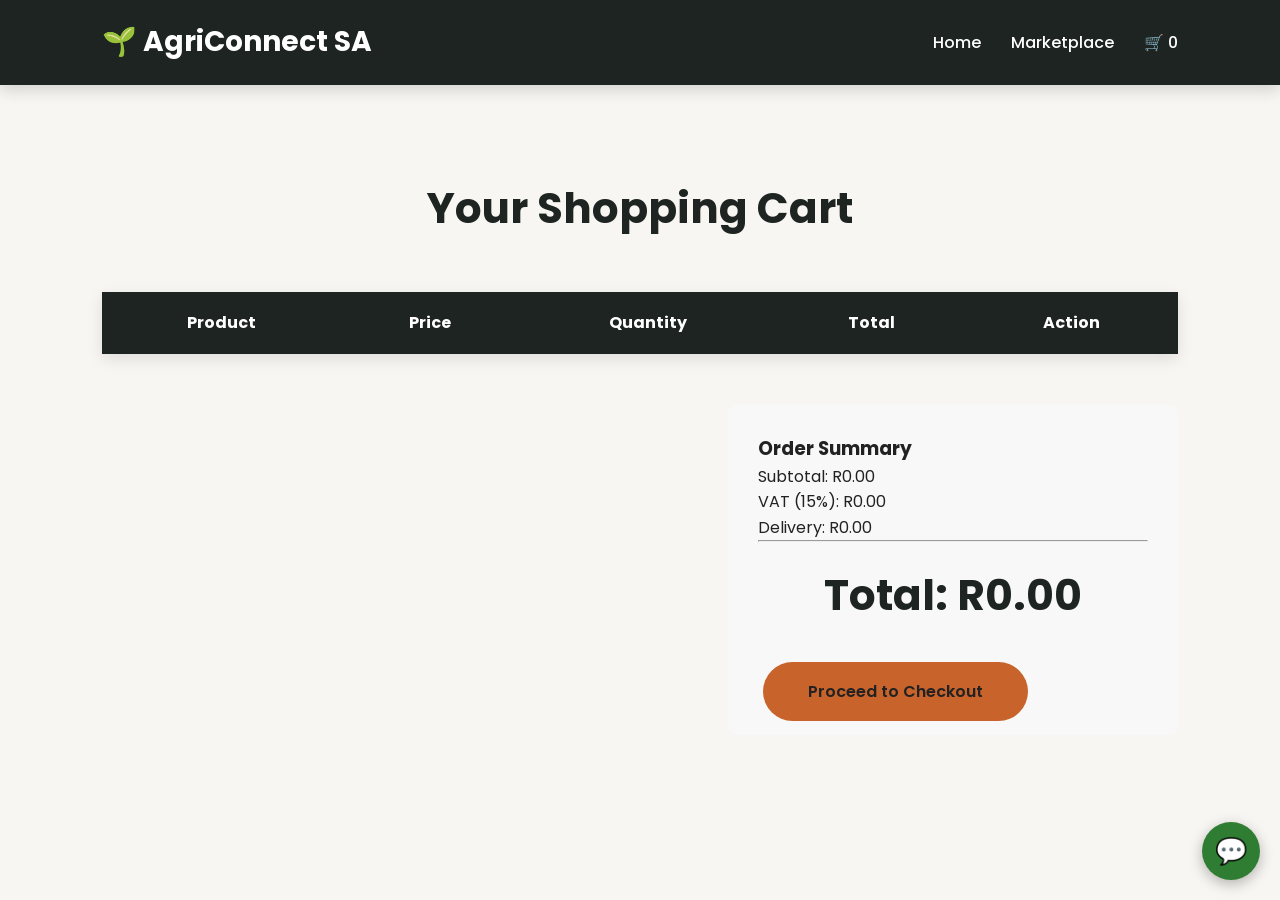
<file: cart.html>
<!DOCTYPE html>
<html lang="en">

<head>

<meta charset="UTF-8">

<meta name="viewport" content="width=device-width, initial-scale=1.0">

<title>Shopping Cart | AgriConnect SA</title>

<link rel="stylesheet" href="css/style.css">

<link rel="stylesheet" href="css/responsive.css">

<link rel="stylesheet" href="css/animations.css">

<link href="https://fonts.googleapis.com/css2?family=Poppins:wght@300;400;500;600;700&display=swap" rel="stylesheet">

<link rel="stylesheet" href="css/chatbot.css">
</head>

<body>

<header>

<div class="logo">
<h2>🌱 AgriConnect SA</h2>
</div>

<nav>

<ul>

<li><a href="index.html">Home</a></li>

<li><a href="products.html">Marketplace</a></li>

<li><a href="cart.html">🛒 <span id="cart-count">0</span></a></li>


</ul>

</nav>

</header>

<section class="featured">

<h2>Your Shopping Cart</h2>

<table class="cart-table">

<thead>

<tr>

<th>Product</th>

<th>Price</th>

<th>Quantity</th>

<th>Total</th>

<th>Action</th>

</tr>

</thead>

<tbody id="cart-items">

</tbody>

</table>

<div class="summary">

<h3>Order Summary</h3>

<p>Subtotal: <span id="subtotal">R0</span></p>

<p>VAT (15%): <span id="vat">R0</span></p>

<p>Delivery: <span id="delivery">R80</span></p>

<hr>

<h2>Total: <span id="grand-total">R0</span></h2>

<a href="checkout.html" class="btn">

Proceed to Checkout

</a>

</div>

</section>

<script src="js/cart.js"></script>

<script src="js/app.js"></script>

<script src="js/chatbot.js"></script>
</body>

</html>
</file>
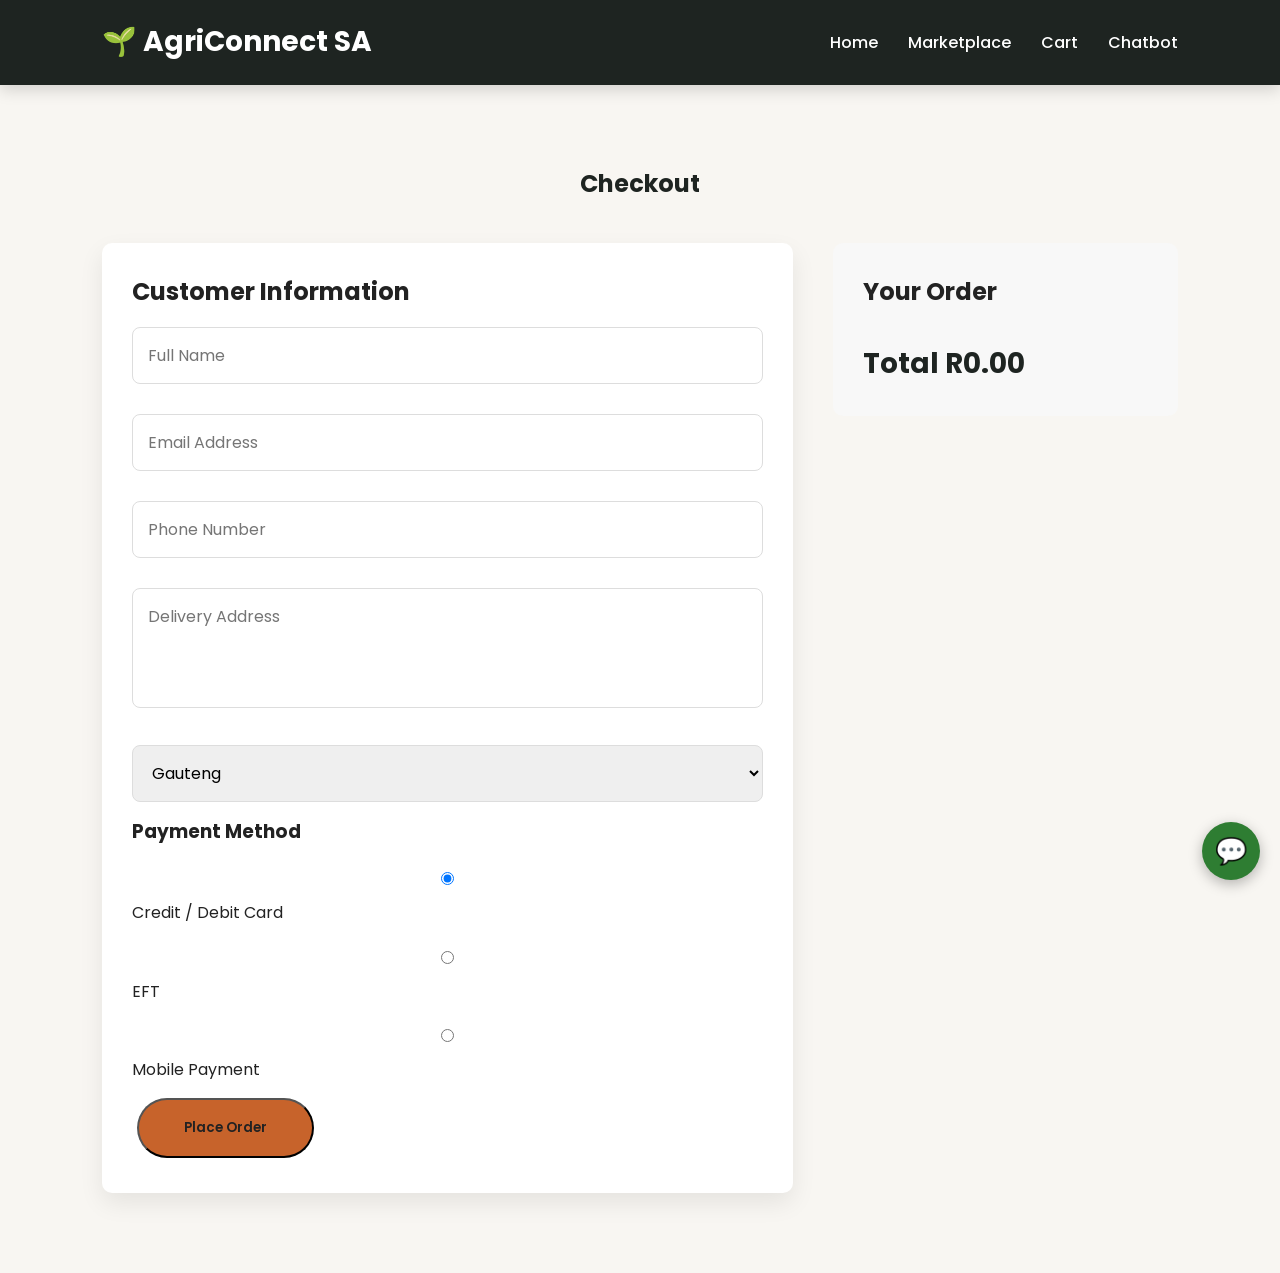
<file: checkout.html>
<!DOCTYPE html>
<html lang="en">

<head>

<meta charset="UTF-8">
<meta name="viewport" content="width=device-width, initial-scale=1.0">

<title>Checkout | AgriConnect SA</title>

<link rel="stylesheet" href="css/style.css">
<link rel="stylesheet" href="css/responsive.css">
<link rel="stylesheet" href="css/animations.css">

<link href="https://fonts.googleapis.com/css2?family=Poppins:wght@300;400;500;600;700&display=swap" rel="stylesheet">

<link rel="stylesheet" href="css/chatbot.css">
</head>

<body>

<header>

<div class="logo">
<h2>🌱 AgriConnect SA</h2>
</div>

<nav>

<ul>

<li><a href="index.html">Home</a></li>
<li><a href="products.html">Marketplace</a></li>
<li><a href="cart.html">Cart</a></li>
<li><a href="CustomerSupportBot.html">Chatbot</a></li>

</ul>

</nav>

</header>

<section class="checkout">

<h1>Checkout</h1>

<div class="checkout-container">

<div class="customer-details">

<h2>Customer Information</h2>

<form id="checkoutForm">

<input
type="text"
id="fullname"
placeholder="Full Name"
required>

<input
type="email"
id="email"
placeholder="Email Address"
required>

<input
type="tel"
id="phone"
placeholder="Phone Number"
required>

<textarea
id="address"
placeholder="Delivery Address"
required></textarea>

<select id="province">

<option>Gauteng</option>

<option>Limpopo</option>

<option>Mpumalanga</option>

<option>Free State</option>

<option>KwaZulu-Natal</option>

<option>Western Cape</option>

<option>Eastern Cape</option>

<option>North West</option>

<option>Northern Cape</option>

</select>

<h3>Payment Method</h3>

<label>

<input type="radio"
name="payment"
checked>

Credit / Debit Card

</label>

<label>

<input type="radio"
name="payment">

EFT

</label>

<label>

<input type="radio"
name="payment">

Mobile Payment

</label>

<button
type="submit"
class="btn">

Place Order

</button>

</form>

</div>

<div class="order-summary">

<h2>Your Order</h2>

<div id="checkout-items"></div>

<h3>Total

<span id="checkout-total">

R0

</span>

</h3>

</div>

</div>

</section>

<script src="js/checkout.js"></script>

<script src="js/app.js"></script>

<script src="js/chatbot.js"></script>
</body>

</html>
</file>
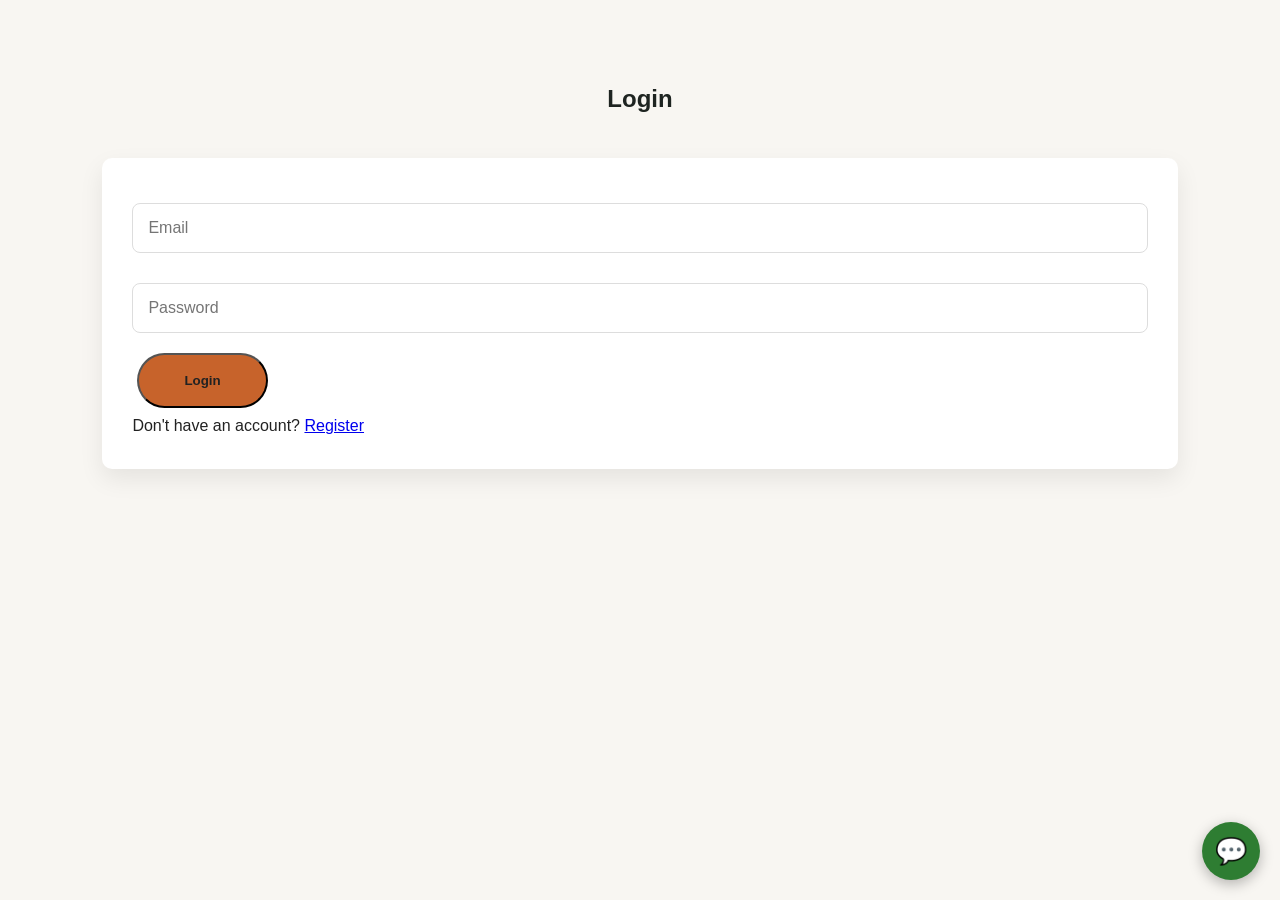
<file: farmers.html>
<!DOCTYPE html>
<html lang="en">

<head>

<meta charset="UTF-8">

<meta name="viewport" content="width=device-width, initial-scale=1.0">

<title>Farmer Dashboard | AgriConnect SA</title>

<link rel="stylesheet" href="css/style.css">
<link rel="stylesheet" href="css/responsive.css">
<link rel="stylesheet" href="css/animations.css">

<link href="https://fonts.googleapis.com/css2?family=Poppins:wght@300;400;500;600;700&display=swap" rel="stylesheet">

<link rel="stylesheet" href="css/chatbot.css">
</head>

<body>

<header>

<div class="logo">
<h2>🌱 AgriConnect SA</h2>
</div>

<nav>

<ul>

<li><a href="index.html">Home</a></li>

<li><a href="products.html">Marketplace</a></li>

<li><a href="farmers.html">Dashboard</a></li>

<li><a href="contact.html">Contact</a></li>

</ul>

</nav>

</header>

<section class="dashboard">

<h1>Farmer Dashboard</h1>

<div class="dashboard-cards">

<div class="card">

<h2 id="productsCount">0</h2>

<p>Products Listed</p>

</div>

<div class="card">

<h2>R245 000</h2>

<p>Monthly Sales</p>

</div>

<div class="card">

<h2>150</h2>

<p>Orders</p>

</div>

<div class="card">

<h2>4.9 ★</h2>

<p>Farmer Rating</p>

</div>

</div>

<div class="add-product">

<h2>Add Product</h2>

<form id="productForm">

<input
type="text"
id="productName"
placeholder="Product Name"
required>

<input
type="number"
id="productPrice"
placeholder="Price"
required>

<input
type="number"
id="productQuantity"
placeholder="Quantity"
required>

<select id="category">

<option>Vegetables</option>

<option>Fruit</option>

<option>Livestock</option>

<option>Equipment</option>

</select>

<textarea
id="description"
placeholder="Product Description"></textarea>

<input
type="file"
id="image">

<button class="btn">

Add Product

</button>

</form>

</div>

<h2 style="margin-top:60px;">
My Products
</h2>

<table class="cart-table">

<thead>

<tr>

<th>Product</th>

<th>Category</th>

<th>Price</th>

<th>Quantity</th>

<th>Action</th>

</tr>

</thead>

<tbody id="farmerProducts">

</tbody>

</table>

</section>

<script src="js/farmers.js"></script>

<script src="js/chatbot.js"></script>
</body>

</html>
</file>
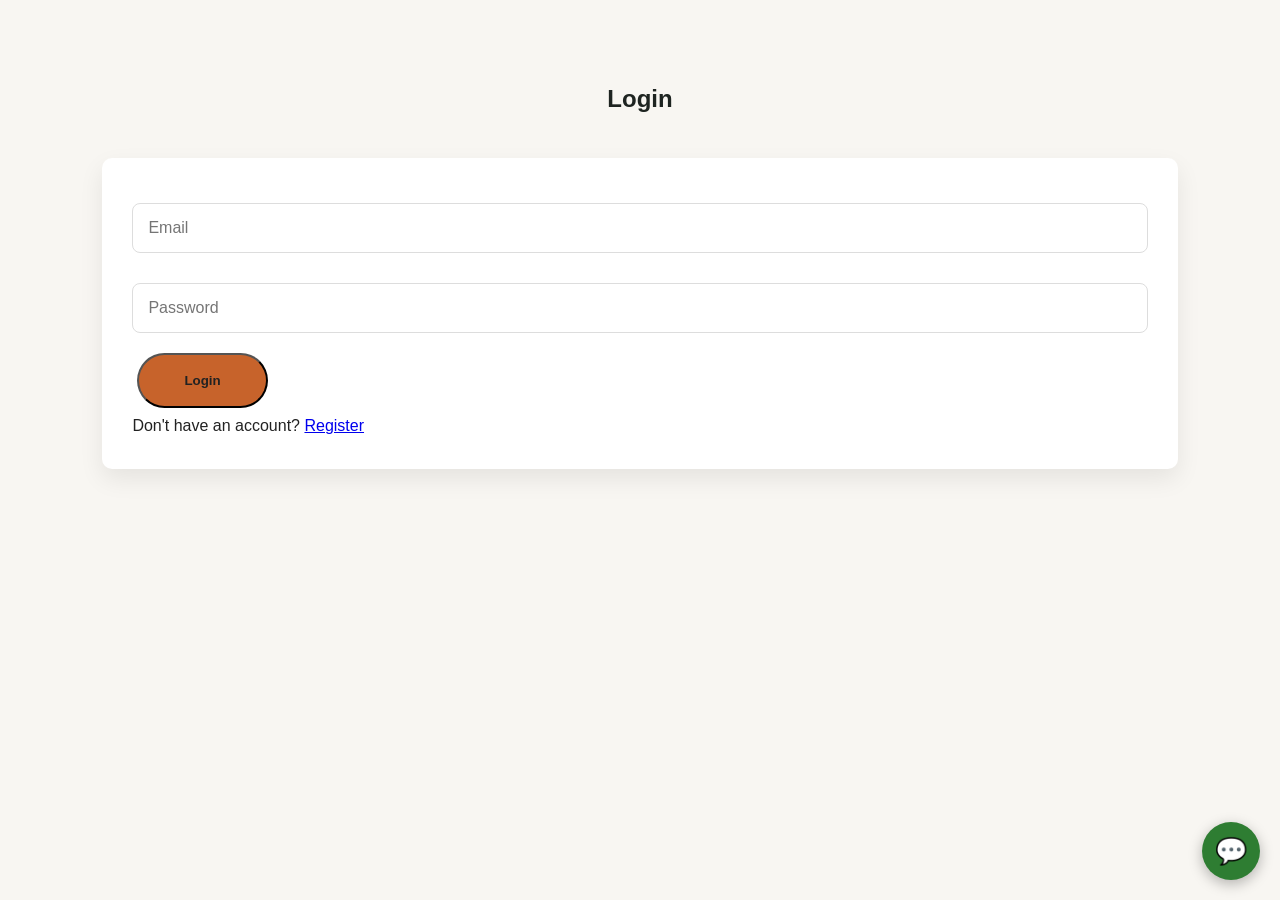
<file: login.html>
<!DOCTYPE html>
<html lang="en">

<head>

<meta charset="UTF-8">

<meta name="viewport"
content="width=device-width, initial-scale=1.0">

<title>Login</title>

<link rel="stylesheet" href="css/style.css">

<link rel="stylesheet" href="css/chatbot.css">
</head>

<body>

<section class="checkout">

<h1>Login</h1>

<form id="loginForm"
class="customer-details">

<input
type="email"
id="loginEmail"
placeholder="Email"
required>

<input
type="password"
id="loginPassword"
placeholder="Password"
required>

<button class="btn">

Login

</button>

<p>

Don't have an account?

<a href="register.html">

Register

</a>

</p>

</form>

</section>

<script src="js/auth.js"></script>

<script src="js/chatbot.js"></script>
</body>

</html>
</file>
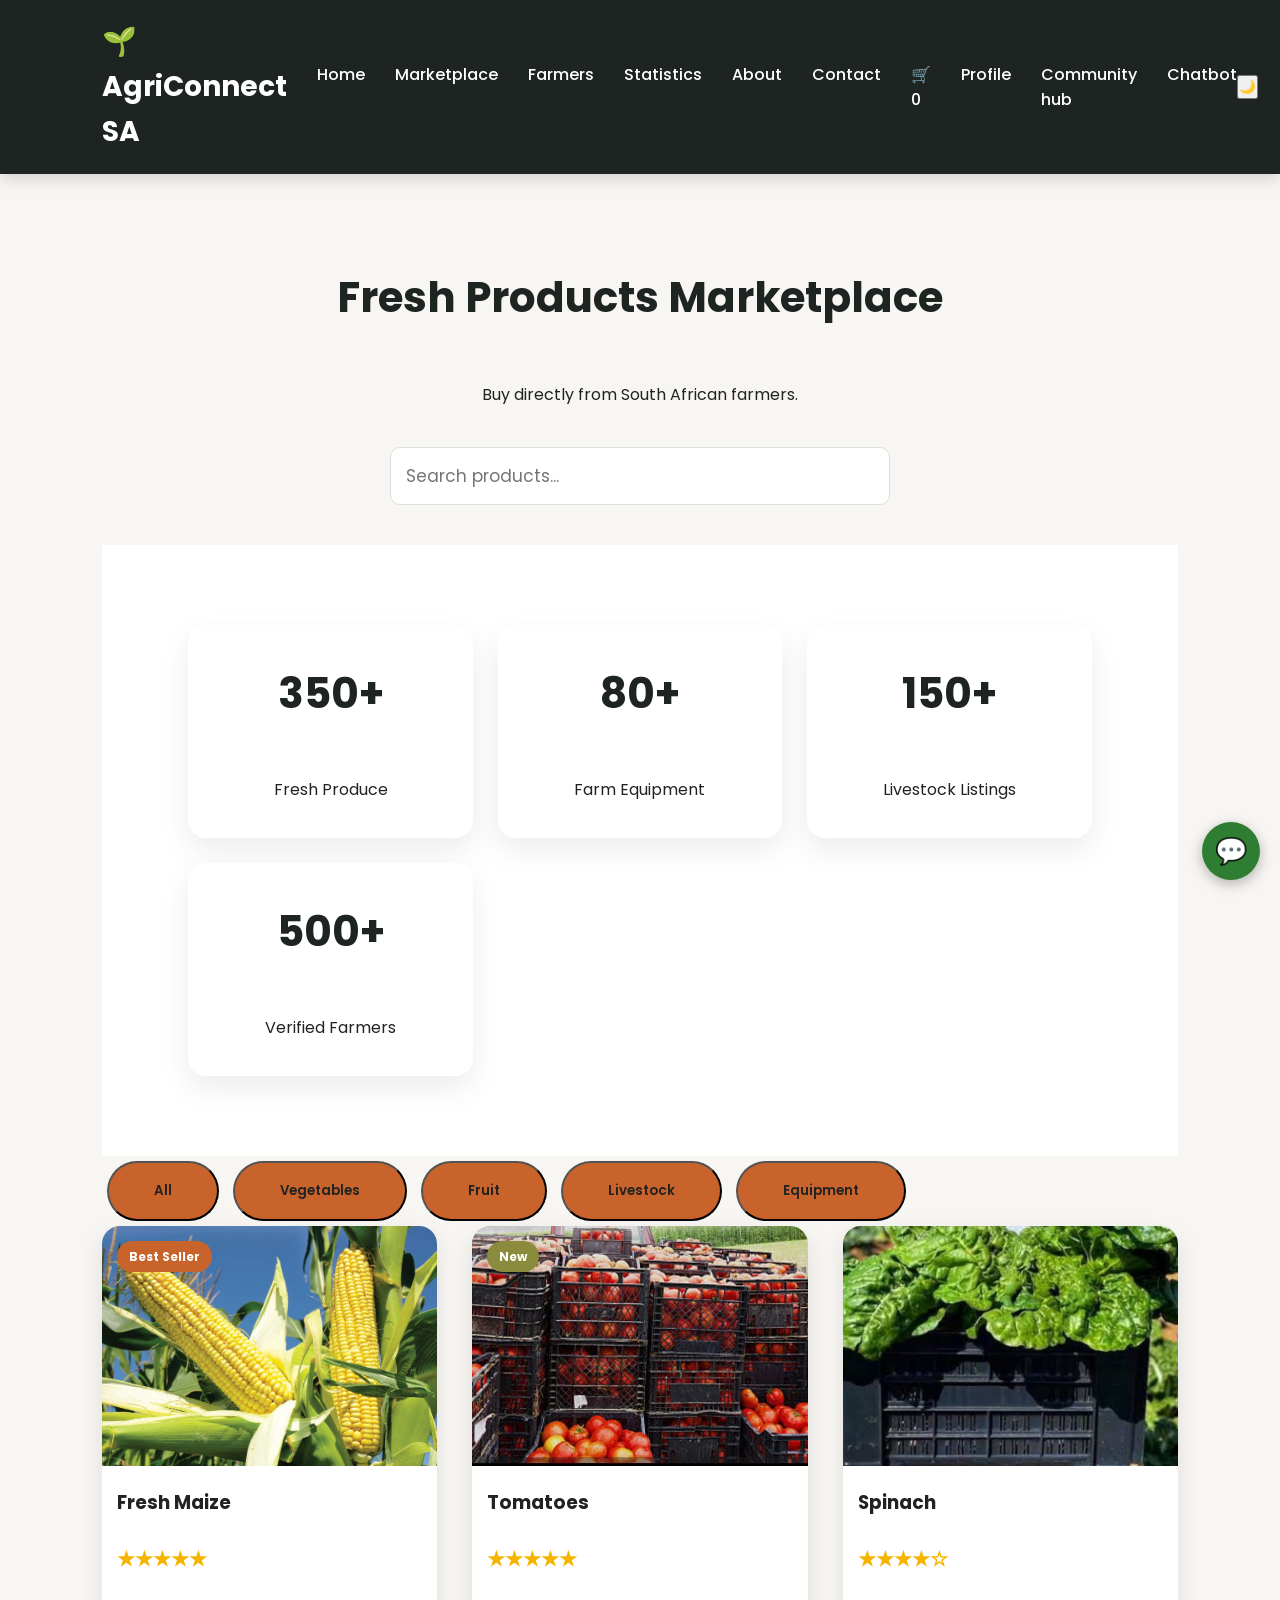
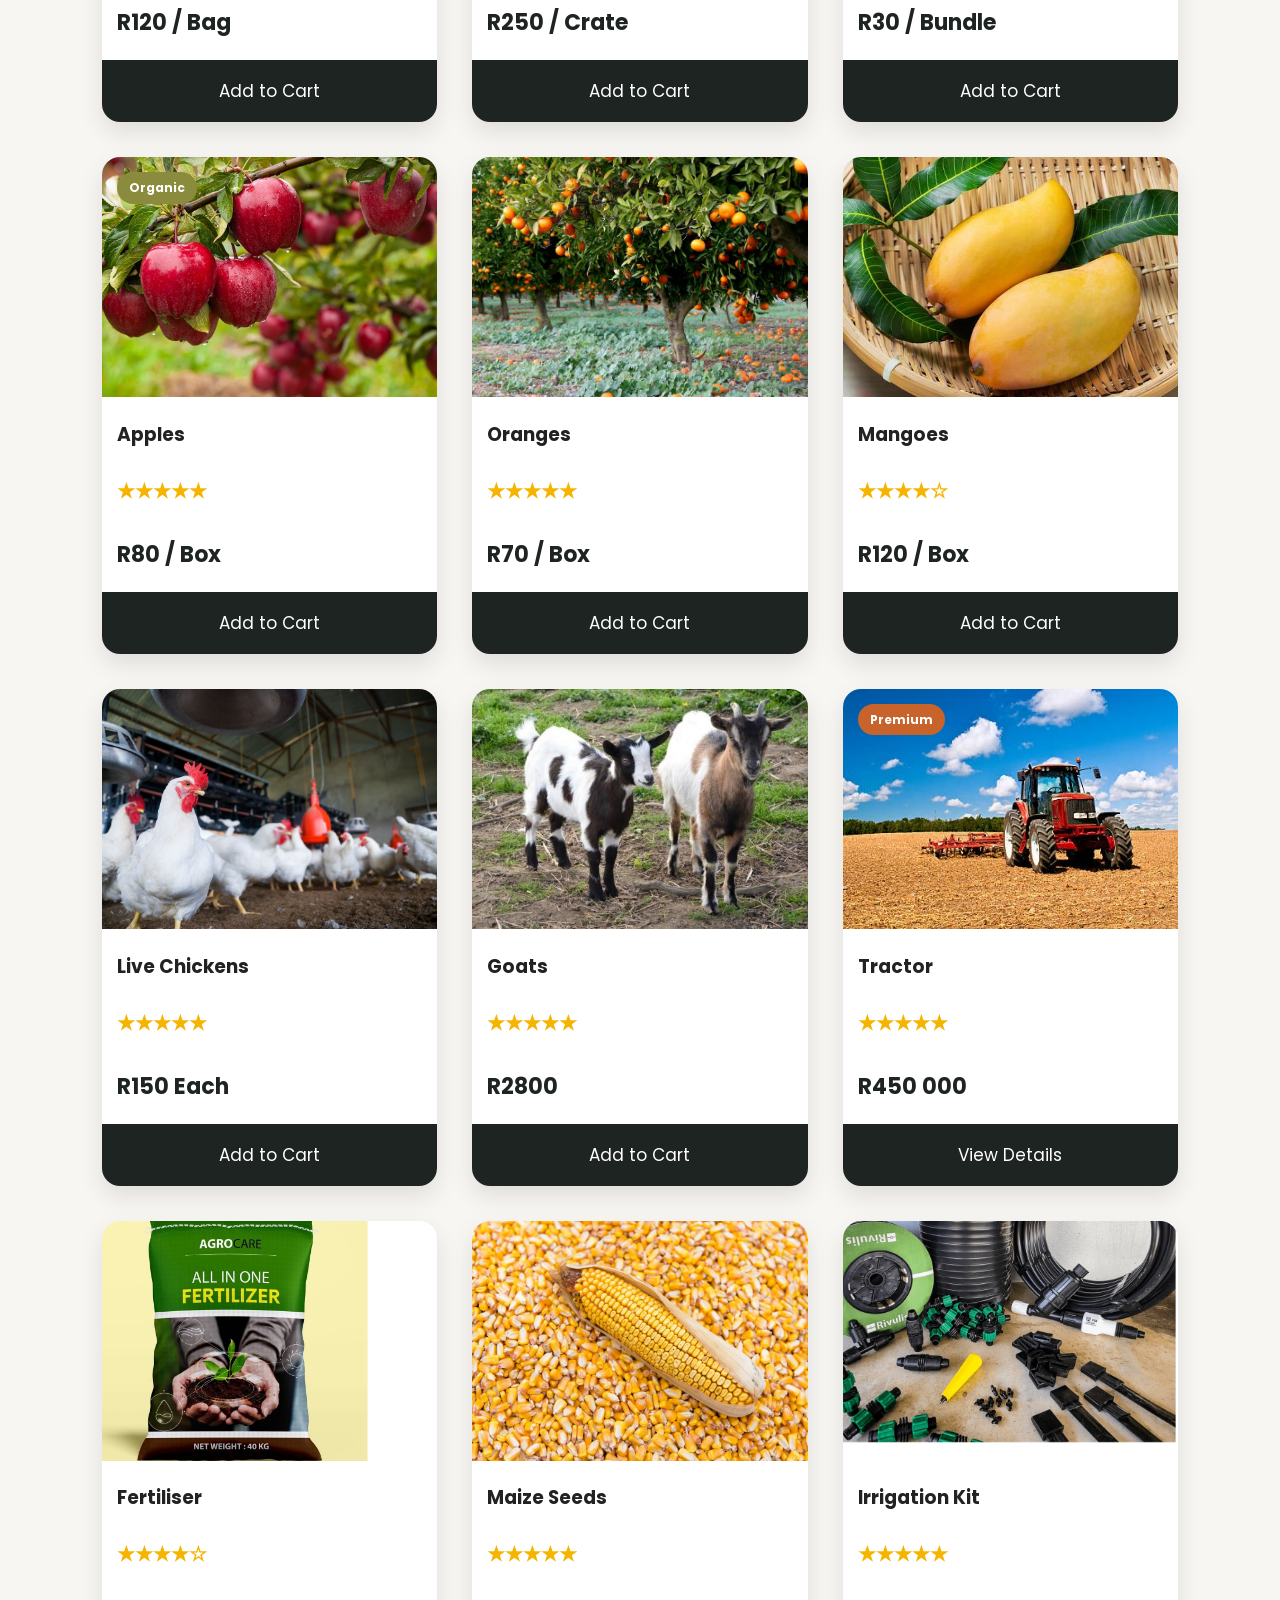
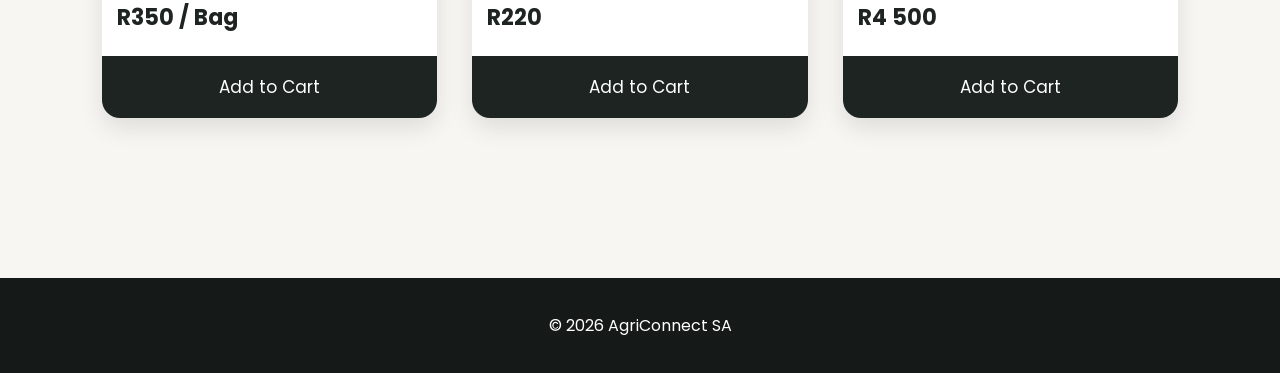
<file: products.html>
<!DOCTYPE html>
<html lang="en">

<head>

<meta charset="UTF-8">

<meta name="viewport" content="width=device-width, initial-scale=1.0">

<title>Marketplace | AgriConnect SA</title>

<link rel="stylesheet" href="css/style.css">

<link rel="stylesheet" href="css/responsive.css">

<link rel="stylesheet" href="css/animations.css">

<link href="https://fonts.googleapis.com/css2?family=Poppins:wght@300;400;500;600;700&display=swap" rel="stylesheet">

<link rel="stylesheet" href="css/chatbot.css">
</head>

<body>

<header>

<div class="logo">
<h2>🌱 AgriConnect SA</h2>
</div>

<nav>

<ul>

<li><a href="index.html">Home</a></li>

<li><a href="products.html">Marketplace</a></li>

<li><a href="farmers.html">Farmers</a></li>

<li><a href="statistics.html">Statistics</a></li>

<li><a href="about.html">About</a></li>

<li><a href="contact.html">Contact</a></li>

<li>
<a href="cart.html">
🛒 <span id="cart-count">0</span>
</a>
</li>
<li> <a href ="profile.html"> Profile </a></li>
<li><a href="community.html">Community hub</a></li>
<li><a href="CustomerSupportBot.html">Chatbot</a></li>

</ul>

</nav>

<button id="darkMode">🌙</button>

</header>

<section class="featured">

<h2>Fresh Products Marketplace</h2>

<p style="text-align:center; margin-bottom:40px;">
Buy directly from South African farmers.
</p>

<input
type="text"
id="search"
placeholder="Search products..."
style="
width:100%;
max-width:500px;
display:block;
margin:auto;
padding:15px;
border-radius:10px;
border:1px solid #ddd;
margin-bottom:40px;
">
<section class="stats">

<div class="card">

<h2>350+</h2>

<p>Fresh Produce</p>

</div>

<div class="card">

<h2>80+</h2>

<p>Farm Equipment</p>

</div>

<div class="card">

<h2>150+</h2>

<p>Livestock Listings</p>

</div>

<div class="card">

<h2>500+</h2>

<p>Verified Farmers</p>

</div>

</section>

<div class="filter-buttons">

<button onclick="filterProducts('all')" class="btn">All</button>

<button onclick="filterProducts('vegetables')" class="btn">Vegetables</button>

<button onclick="filterProducts('fruit')" class="btn">Fruit</button>

<button onclick="filterProducts('livestock')" class="btn">Livestock</button>

<button onclick="filterProducts('equipment')" class="btn">Equipment</button>

</div>

<div class="products">

<!-- Product -->
<div class="product vegetables">

<img src="./Images/maize.jpeg">

<span class="badge best">Best Seller</span>

<h3>Fresh Maize</h3>

<p class="rating">★★★★★</p>

<p>R120 / Bag</p>

<button onclick="addToCart('Fresh Maize',120)">
Add to Cart
</button>

</div>

<div class="product vegetables">

<img src="./Images/tomatoes.jpeg">

<span class="badge new">New</span>

<h3>Tomatoes</h3>

<p class="rating">★★★★★</p>

<p>R250 / Crate</p>

<button onclick="addToCart('Tomatoes',45)">
Add to Cart
</button>

</div>

<div class="product vegetables">

<img src="./Images/spinach.jpeg">

<h3>Spinach</h3>

<p class="rating">★★★★☆</p>

<p>R30 / Bundle</p>

<button onclick="addToCart('Spinach',25)">
Add to Cart
</button>

</div>

<div class="product fruit">

<img src="./Images/apples.jpeg">

<span class="badge organic">Organic</span>

<h3>Apples</h3>

<p class="rating">★★★★★</p>

<p>R80 / Box</p>

<button onclick="addToCart('Apples',80)">
Add to Cart
</button>

</div>

<div class="product fruit">

<img src="./Images/oranges.jpeg">

<h3>Oranges</h3>

<p class="rating">★★★★★</p>

<p>R70 / Box</p>

<button onclick="addToCart('Oranges',70)">
Add to Cart
</button>

</div>

<div class="product fruit">

<img src="./Images/mangoes.jpeg">

<h3>Mangoes</h3>

<p class="rating">★★★★☆</p>

<p>R120 / Box</p>

<button onclick="addToCart('Mangoes',120)">
Add to Cart
</button>

</div>

<div class="product livestock">

<img src="./Images/chickens.jpeg">

<h3>Live Chickens</h3>

<p class="rating">★★★★★</p>

<p>R150 Each</p>

<button onclick="addToCart('Chicken',150)">
Add to Cart
</button>

</div>

<div class="product livestock">

<img src="./Images/goats.jpeg">

<h3>Goats</h3>

<p class="rating">★★★★★</p>

<p>R2800</p>

<button onclick="addToCart('Goat',2800)">
Add to Cart
</button>

</div>

<div class="product equipment">

<img src="./Images/tractor.jpeg">

<span class="badge best">Premium</span>

<h3>Tractor</h3>

<p class="rating">★★★★★</p>

<p>R450 000</p>

<button onclick="addToCart('Tractor',450000)">
View Details
</button>

</div>

<div class="product equipment">

<img src="./Images/fertiliser.jpeg">

<h3>Fertiliser</h3>

<p class="rating">★★★★☆</p>

<p>R350 / Bag</p>

<button onclick="addToCart('Fertiliser',350)">
Add to Cart
</button>

</div>

<div class="product equipment">

<img src="./Images/seeds.jpeg">

<h3>Maize Seeds</h3>

<p class="rating">★★★★★</p>

<p>R220</p>

<button onclick="addToCart('Seeds',220)">
Add to Cart
</button>

</div>

<div class="product equipment">

<img src="./Images/irrigation.jpeg">

<h3>Irrigation Kit</h3>

<p class="rating">★★★★★</p>

<p>R4 500</p>

<button onclick="addToCart('Irrigation Kit',4500)">
Add to Cart
</button>

</div>

</div>

</div>

</section>

<footer>

<p>

© 2026 AgriConnect SA

</p>

</footer>

<script src="js/app.js"></script>

<script src="js/darkmode.js"></script>

<script src="js/chatbot.js"></script>
</body>

</html>
</file>
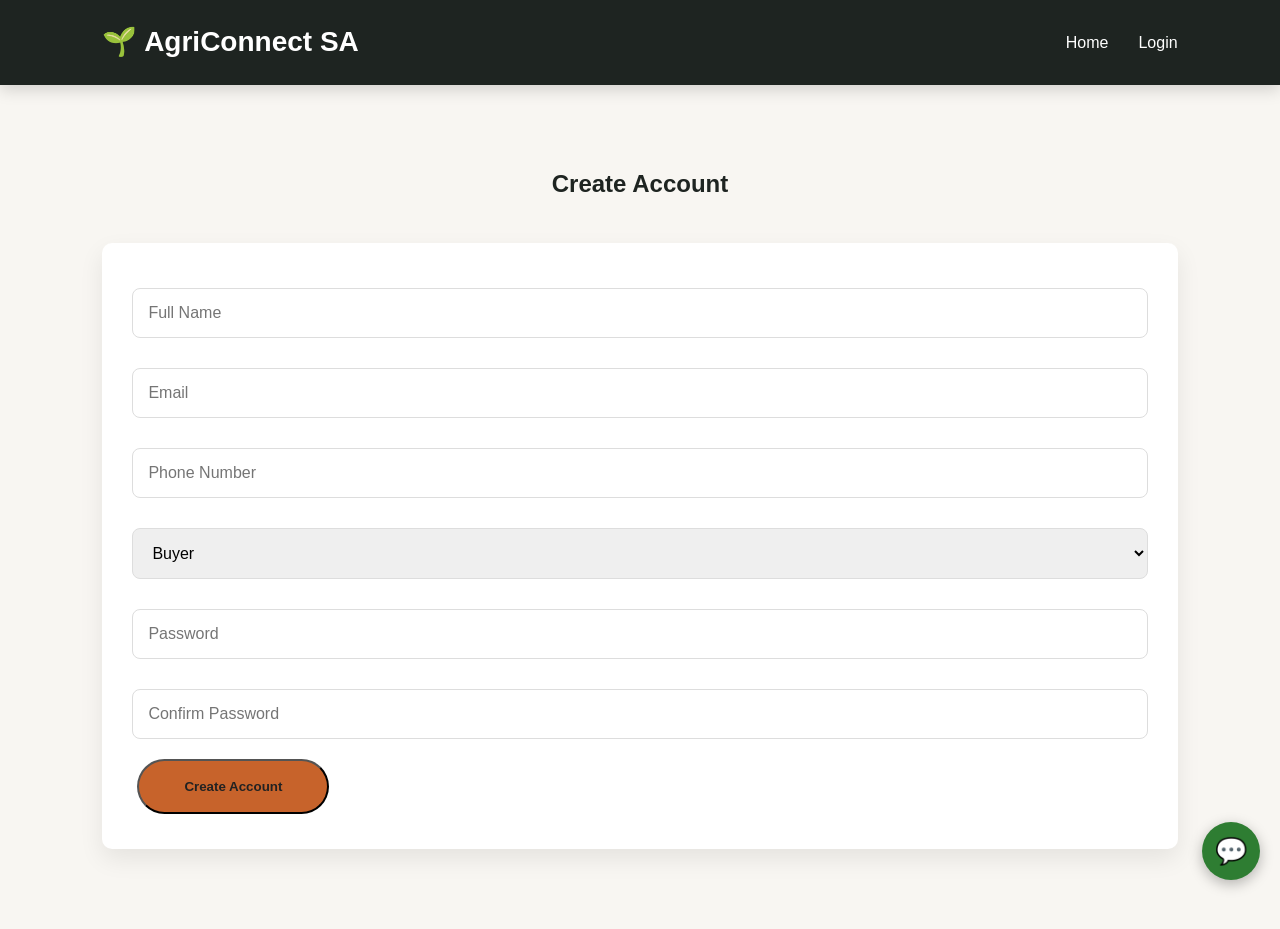
<file: register.html>
<!DOCTYPE html>
<html lang="en">
<head>
<meta charset="UTF-8">
<meta name="viewport" content="width=device-width, initial-scale=1.0">
<title>Register | AgriConnect SA</title>

<link rel="stylesheet" href="css/style.css">
<link rel="stylesheet" href="css/responsive.css">

<link rel="stylesheet" href="css/chatbot.css">
</head>

<body>

<header>

<div class="logo">
<h2>🌱 AgriConnect SA</h2>
</div>

<nav>

<ul>

<li><a href="index.html">Home</a></li>

<li><a href="login.html">Login</a></li>

</ul>

</nav>

</header>

<section class="checkout">

<h1>Create Account</h1>

<form id="registerForm" class="customer-details">

<input
type="text"
id="fullname"
placeholder="Full Name"
required>

<input
type="email"
id="email"
placeholder="Email"
required>

<input
type="tel"
id="phone"
placeholder="Phone Number"
required>

<select id="role">

<option value="Buyer">Buyer</option>

<option value="Farmer">Farmer</option>

</select>

<input
type="password"
id="password"
placeholder="Password"
required>

<input
type="password"
id="confirmPassword"
placeholder="Confirm Password"
required>

<button class="btn">

Create Account

</button>

</form>

</section>

<script src="js/auth.js"></script>

<script src="js/chatbot.js"></script>
</body>
</html>
</file>
<file: css/style.css>
/* AgriConnect SA v2 Premium Theme */
:root{
 --primary:#1E2421;
 --secondary:#C7632B;
 --accent:#8A8B3C;
 --background:#F8F6F2;
 --surface:#FFFFFF;
 --text:#222222;
 --muted:#666666;
 --border:#E8E4DE;
 --radius:18px;
 --shadow:0 12px 30px rgba(0,0,0,.08);
}

/* ============================
   AgriConnect SA
   Main Stylesheet
============================= */

*{
    margin:0;
    padding:0;
    box-sizing:border-box;
    font-family:'Poppins',sans-serif;
}

html{
    scroll-behavior:smooth;
}

body{
    background:var(--background);
    color:var(--text);
    line-height:1.6;
}

/* ============================
   Header
============================= */

header{
    width:100%;
    display:flex;
    justify-content:space-between;
    align-items:center;
    padding:20px 8%;
    background:var(--primary);
    position:sticky;
    top:0;
    z-index:1000;
    box-shadow:0 5px 15px rgba(0,0,0,.15);
}

.logo h2{
    color:white;
    font-size:28px;
    font-weight:700;
}

nav ul{
    display:flex;
    list-style:none;
}

nav ul li{
    margin-left:30px;
}

nav ul li a{
    color:white;
    text-decoration:none;
    font-weight:500;
    transition:.3s;
}

nav ul li a:hover{
    color:var(--secondary);
}

/* ============================
Hero
============================= */

.hero{

    min-height:90vh;

    display:flex;

    justify-content:center;

    align-items:center;

    text-align:center;

    padding:40px;

    background:
    linear-gradient(rgba(0,0,0,.55),
    rgba(0,0,0,.55)),
    url('../images/hero.jpg');

    background-size:cover;

    background-position:center;

}

.hero-content{

    max-width:850px;

    color:white;

}

.hero h1{

    font-size:60px;

    margin-bottom:20px;

}

.hero p{

    font-size:20px;

    margin-bottom:40px;

}

.btn{

    background:var(--secondary);

    color:#222;

    text-decoration:none;

    padding:18px 45px;

    border-radius:40px;

    font-weight:600;

    transition:.3s;

}

.btn:hover{

    background:var(--surface);

}

/* ============================
Stats
============================= */

.stats{

display:grid;

grid-template-columns:repeat(auto-fit,minmax(220px,1fr));

gap:25px;

padding:80px 8%;

background:var(--surface);

}

.card{

background:var(--surface);

padding:35px;

text-align:center;

border-radius:var(--radius);

box-shadow:var(--shadow);

transition:.3s;

}

.card:hover{

transform:translateY(-10px);

}

.card h2{

color:var(--primary);

font-size:42px;

margin-bottom:10px;

}

/* ============================
Featured Products
============================= */

.featured{

padding:90px 8%;

}

.featured h2{

text-align:center;

margin-bottom:50px;

font-size:42px;

color:var(--primary);

}

.products{

display:grid;

grid-template-columns:repeat(auto-fit,minmax(280px,1fr));

gap:35px;

}

.product{

background:var(--surface);

border-radius:var(--radius);

overflow:hidden;

box-shadow:0 10px 25px rgba(0,0,0,.1);

transition:.4s;

}

.product:hover{

transform:translateY(-10px);

}

.product img{

width:100%;

height:230px;

object-fit:cover;

}

.product h3{

padding:15px;

}

.product p{

padding:0 15px 20px;

color:var(--primary);

font-size:22px;

font-weight:bold;

}

.product button{

width:100%;

padding:18px;

border:none;

background:var(--primary);

color:white;

font-size:18px;

cursor:pointer;

transition:.3s;

}

.product button:hover{

background:#151917;

}

/* ============================
Features
============================= */

.why{

background:#eef7ec;

padding:90px 8%;

}

.why h2{

text-align:center;

margin-bottom:60px;

color:var(--primary);

font-size:42px;

}

.features{

display:grid;

grid-template-columns:repeat(auto-fit,minmax(250px,1fr));

gap:35px;

}

.feature{

background:var(--surface);

padding:40px;

text-align:center;

border-radius:var(--radius);

box-shadow:0 10px 25px rgba(0,0,0,.08);

}

.feature i{

font-size:55px;

color:var(--primary);

margin-bottom:20px;

}

.feature h3{

margin-bottom:15px;

}

/* ============================
Footer
============================= */

footer{

background:#151917;

padding:35px;

text-align:center;

color:white;

margin-top:70px;

}

/* ============================
Utilities
============================= */

section{

animation:fadeIn 1s ease;

}

@keyframes fadeIn{

from{

opacity:0;

transform:translateY(30px);

}

to{

opacity:1;

transform:translateY(0);

}

}
/* ==========================
Dark Mode
========================== */

.dark{

background:#121212;

color:white;

}

.dark header{

background:#1d1d1d;

}

.dark .card,

.dark .product,

.dark .feature{

background:#202020;

color:white;

}

.dark footer{

background:black;

}

/* ==========================
Toast Notification
========================== */

.toast{

position:fixed;

bottom:30px;

right:30px;

background:var(--primary);

color:white;

padding:15px 30px;

border-radius:8px;

opacity:0;

transition:.4s;

z-index:999;

}

.toast.show{

opacity:1;

}
/* ==========================
Marketplace Styling
========================== */

.product{

position:relative;

}

.product p:first-of-type{

color:#f5b400;

font-size:20px;

}

.product img{

height:240px;

object-fit:cover;

}

.product:hover{

transform:translateY(-12px);

box-shadow:0 20px 40px rgba(0,0,0,.15);

}

.product button{

font-size:17px;

}

input[type=text]{

font-size:17px;

outline:none;

}

input[type=text]:focus{

border:2px solid var(--primary);

}

.btn{

margin:5px;

}
.badge{

position:absolute;

top:15px;

left:15px;

padding:6px 12px;

border-radius:20px;

color:white;

font-size:12px;

font-weight:bold;

}

.best{

background:var(--secondary);

}

.new{

background:var(--accent);

}

.organic{

background:var(--accent);

}

.rating{

color:#FFD700;

font-size:18px;

margin:10px 0;

}
/* ==========================
Shopping Cart
========================== */

.cart-table{

width:100%;

border-collapse:collapse;

margin-top:40px;

background:var(--surface);

box-shadow:0 5px 15px rgba(0,0,0,.1);

}

.cart-table th{

background:var(--primary);

color:white;

padding:18px;

}

.cart-table td{

padding:18px;

text-align:center;

border-bottom:1px solid #ddd;

}

.cart-table button{

padding:8px 15px;

border:none;

background:var(--primary);

color:white;

cursor:pointer;

border-radius:5px;

margin:5px;

}

.summary{

margin-top:50px;

padding:30px;

background:#f8f8f8;

border-radius:10px;

max-width:450px;

margin-left:auto;

}

.summary h2{

color:var(--primary);

margin-top:20px;

}
/* ==========================
Checkout
========================== */

.checkout{

padding:80px 8%;

}

.checkout h1{

text-align:center;

margin-bottom:40px;

color:var(--primary);

}

.checkout-container{

display:grid;

grid-template-columns:2fr 1fr;

gap:40px;

}

.customer-details{

background:var(--surface);

padding:30px;

border-radius:10px;

box-shadow:0 10px 25px rgba(0,0,0,.08);

}

.customer-details input,

.customer-details textarea,

.customer-details select{

width:100%;

padding:15px;

margin:15px 0;

border:1px solid #ddd;

border-radius:8px;

font-size:16px;

}

.customer-details textarea{

height:120px;

resize:none;

}

.customer-details label{

display:block;

margin:10px 0;

}

.order-summary{

background:#f8f8f8;

padding:30px;

border-radius:10px;

height:fit-content;

}

.checkout-product{

padding:15px 0;

border-bottom:1px solid #ddd;

}

.order-summary h3{

margin-top:30px;

color:var(--primary);

font-size:28px;

}

@media(max-width:900px){

.checkout-container{

grid-template-columns:1fr;

}

}/* ===========================
Dashboard
=========================== */

.dashboard{

padding:80px 8%;

}

.dashboard h1{

text-align:center;

color:var(--primary);

margin-bottom:50px;

}

.dashboard-cards{

display:grid;

grid-template-columns:repeat(auto-fit,minmax(220px,1fr));

gap:30px;

margin-bottom:60px;

}

.add-product{

background:var(--surface);

padding:35px;

border-radius:12px;

box-shadow:0 10px 30px rgba(0,0,0,.1);

}

.add-product input,

.add-product textarea,

.add-product select{

width:100%;

padding:15px;

margin:12px 0;

border-radius:8px;

border:1px solid #ddd;

}

.add-product textarea{

height:120px;

}/* ==========================
About Page
========================== */

.about-section{

padding:80px 10%;

background:var(--surface);

}

.about-section:nth-child(even){

background:#f6faf5;

}

.container{

max-width:1100px;

margin:auto;

}

.about-section h2{

color:var(--primary);

margin-bottom:25px;

font-size:38px;

}

.about-section p{

font-size:18px;

line-height:1.9;

margin-bottom:20px;

text-align:justify;

}

.about-section ol,

.about-section ul{

margin-left:30px;

line-height:2;

font-size:18px;

}

.active{

color:var(--secondary) !important;

font-weight:bold;

}
/* ==========================
Contact Page
========================== */

.contact-container{

display:grid;

grid-template-columns:1fr 1fr;

gap:40px;

padding:80px 10%;

}

.contact-info{

background:#f8f8f8;

padding:35px;

border-radius:12px;

}

.contact-info p{

margin:15px 0;

font-size:17px;

}

.contact-info ul{

margin-left:20px;

line-height:2;

}

.contact-form{

background:var(--surface);

padding:35px;

border-radius:12px;

box-shadow:0 10px 30px rgba(0,0,0,.08);

}

.contact-form input,

.contact-form textarea{

width:100%;

padding:15px;

margin:12px 0;

border:1px solid #ddd;

border-radius:8px;

font-size:16px;

}

.contact-form textarea{

height:180px;

resize:vertical;

}

.social-links{

margin-top:20px;

display:flex;

gap:15px;

flex-wrap:wrap;

}

.social-links a{

text-decoration:none;

background:var(--primary);

color:white;

padding:10px 18px;

border-radius:8px;

transition:.3s;

}

.social-links a:hover{

background:#151917;

}

@media(max-width:900px){

.contact-container{

grid-template-columns:1fr;

}

}
.agri-btn{
    background:#d36f2c;
    color:#111;
    border:2px solid #2b2b2b;
    border-radius:40px;
    padding:12px 28px;
    font-size:16px;
    font-weight:700;
    cursor:pointer;

    display:inline-flex;
    align-items:center;
    gap:10px;

    transition:.35s ease;
}

.agri-btn span{
    background:white;
    color:#111;
    width:26px;
    height:26px;
    border-radius:50%;

    display:flex;
    justify-content:center;
    align-items:center;

    font-size:13px;
}

.agri-btn:hover{

    background:#1f241f;
    color:white;

    transform:translateY(-4px);

    box-shadow:0 12px 30px rgba(0,0,0,.25);
}

.agri-btn:hover span{

    background:#d36f2c;
    color:white;
}

.agri-btn:active{

    transform:scale(.96);
}

.community-actions{

    display:flex;
    gap:15px;
    margin-top:20px;
    flex-wrap:wrap;
}

.post-btn{

    margin-top:20px;
    padding:14px 40px;
}
</file>
<file: css/responsive.css>
@media(max-width:900px){

header{

flex-direction:column;

padding:20px;

}

nav ul{

margin-top:20px;

flex-wrap:wrap;

justify-content:center;

}

nav ul li{

margin:10px;

}

.hero h1{

font-size:40px;

}

.hero p{

font-size:18px;

}

.stats{

grid-template-columns:1fr;

}

.products{

grid-template-columns:1fr;

}

.features{

grid-template-columns:1fr;

}

}
</file>
<file: css/animations.css>
.product{

animation:pop .8s ease;

}

@keyframes pop{

0%{

opacity:0;

transform:scale(.8);

}

100%{

opacity:1;

transform:scale(1);

}

}

.card:hover{

box-shadow:0 15px 35px rgba(0,0,0,.2);

}

.btn:hover{

transform:scale(1.05);

}

.product img{

transition:.4s;

}

.product:hover img{

transform:scale(1.08);

}
</file>
<file: css/chatbot.css>
/* AgriBot chat widget */
#agribot{--ab-main:#2e7d32;--ab-main-dark:#1b5e20;--ab-bg:#fff;--ab-text:#222;--ab-muted:#6b6b6b;--ab-log:#f4f6f1;--ab-bot:#fff;--ab-user:#2e7d32;--ab-border:#e3e6dd;
  position:fixed;right:20px;bottom:20px;z-index:99999;font-family:'Poppins',system-ui,sans-serif;font-size:14px}
body.dark #agribot{--ab-bg:#1f2420;--ab-text:#eee;--ab-muted:#a0a8a0;--ab-log:#171b18;--ab-bot:#2a302b;--ab-border:#363d37}
#agribot *{box-sizing:border-box}
#agribot .ab-fab{width:58px;height:58px;border-radius:50%;border:0;background:var(--ab-main);color:#fff;font-size:26px;cursor:pointer;
  box-shadow:0 4px 14px rgba(0,0,0,.28);display:flex;align-items:center;justify-content:center;margin-left:auto;transition:transform .15s,background .15s}
#agribot .ab-fab:hover{transform:scale(1.08);background:var(--ab-main-dark)}
#agribot .ab-fab:focus-visible,#agribot button:focus-visible,#agribot input:focus-visible{outline:3px solid #ffb300;outline-offset:2px}
#agribot .ab-panel{position:absolute;right:0;bottom:70px;width:360px;max-width:calc(100vw - 40px);height:540px;max-height:calc(100vh - 110px);
  background:var(--ab-bg);color:var(--ab-text);border-radius:16px;box-shadow:0 8px 32px rgba(0,0,0,.28);display:flex;flex-direction:column;overflow:hidden;
  transform:translateY(12px) scale(.96);opacity:0;visibility:hidden;transition:all .2s ease;transform-origin:bottom right}
#agribot.open .ab-panel{transform:none;opacity:1;visibility:visible}
#agribot .ab-head{background:var(--ab-main);color:#fff;padding:12px 14px;display:flex;align-items:center;gap:10px}
#agribot .ab-head .ab-av{font-size:26px}
#agribot .ab-head strong{display:block;font-size:15px}
#agribot .ab-head small{opacity:.85;font-size:12px}
#agribot .ab-head button{margin-left:auto;background:none;border:0;color:#fff;font-size:20px;cursor:pointer;padding:4px 8px;border-radius:6px}
#agribot .ab-head button:hover{background:rgba(255,255,255,.18)}
#agribot .ab-log{flex:1;overflow-y:auto;padding:12px;background:var(--ab-log);display:flex;flex-direction:column;gap:8px}
#agribot .ab-msg{max-width:85%;padding:9px 12px;border-radius:14px;line-height:1.45;word-wrap:break-word;white-space:pre-wrap}
#agribot .ab-msg.bot{background:var(--ab-bot);border:1px solid var(--ab-border);border-bottom-left-radius:4px;align-self:flex-start}
#agribot .ab-msg.user{background:var(--ab-user);color:#fff;border-bottom-right-radius:4px;align-self:flex-end}
#agribot .ab-msg a{color:var(--ab-main);font-weight:600}
body.dark #agribot .ab-msg a{color:#81c784}
#agribot .ab-chips{display:flex;flex-wrap:wrap;gap:6px;padding:0 12px 10px;background:var(--ab-log)}
#agribot .ab-chips button{border:1px solid var(--ab-main);background:transparent;color:var(--ab-main);border-radius:16px;padding:5px 11px;font-size:12.5px;cursor:pointer;font-family:inherit}
body.dark #agribot .ab-chips button{color:#81c784;border-color:#81c784}
#agribot .ab-chips button:hover{background:var(--ab-main);color:#fff}
#agribot .ab-typing span{display:inline-block;width:6px;height:6px;margin:0 2px;border-radius:50%;background:var(--ab-muted);animation:ab-b 1.1s infinite}
#agribot .ab-typing span:nth-child(2){animation-delay:.15s}#agribot .ab-typing span:nth-child(3){animation-delay:.3s}
@keyframes ab-b{0%,60%,100%{transform:translateY(0);opacity:.5}30%{transform:translateY(-4px);opacity:1}}
#agribot form{display:flex;gap:8px;padding:10px;border-top:1px solid var(--ab-border);background:var(--ab-bg)}
#agribot input{flex:1;min-width:0;padding:10px 12px;border:1px solid var(--ab-border);border-radius:20px;background:var(--ab-bg);color:var(--ab-text);font:inherit}
#agribot form button{border:0;background:var(--ab-main);color:#fff;border-radius:20px;padding:0 16px;font:inherit;font-weight:600;cursor:pointer}
#agribot form button:hover{background:var(--ab-main-dark)}
@media(max-width:480px){#agribot{right:12px;bottom:12px}#agribot .ab-panel{width:calc(100vw - 24px);height:calc(100vh - 100px)}}
@media(prefers-reduced-motion:reduce){#agribot *{transition:none!important;animation:none!important}}
</file>
